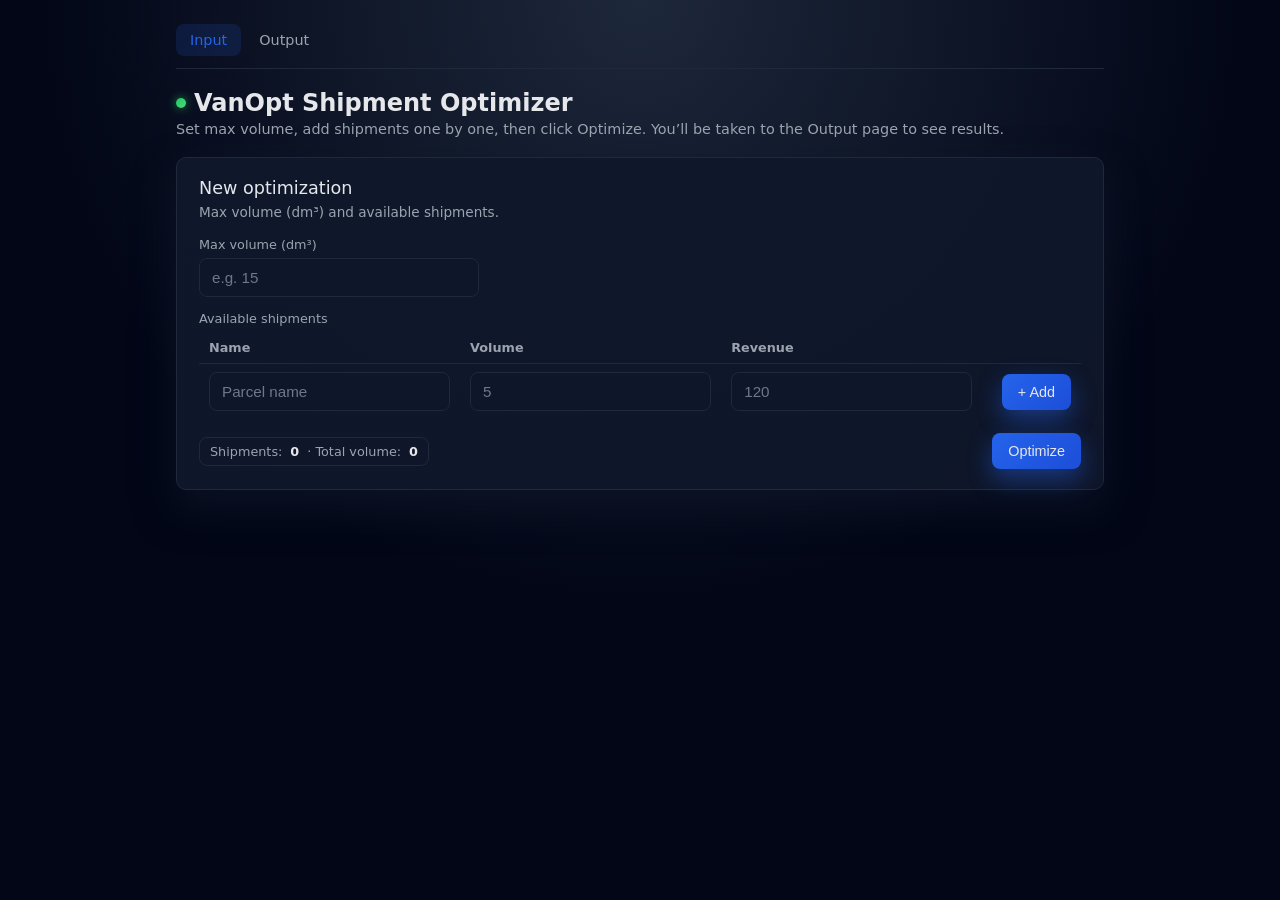
<file: src/main/resources/static/index.html>
<!DOCTYPE html>
<html lang="en">
<head>
    <meta charset="UTF-8">
    <title>Input – VanOpt Shipment Optimizer</title>
    <meta name="viewport" content="width=device-width, initial-scale=1">
    <link rel="stylesheet" href="styles.css">
</head>
<body>
<div class="app-shell">
    <nav class="nav">
        <a href="index.html" class="active">Input</a>
        <a href="output.html">Output</a>
    </nav>

    <header>
        <h1><span class="logo-dot"></span> VanOpt Shipment Optimizer</h1>
        <p>Set max volume, add shipments one by one, then click Optimize. You’ll be taken to the Output page to see results.</p>
    </header>

    <section class="card">
        <div class="card-header">
            <h2>New optimization</h2>
            <span class="subtle">Max volume (dm³) and available shipments.</span>
        </div>

        <div class="field-group">
            <label for="maxVolume">Max volume (dm³)</label>
            <input id="maxVolume" type="number" min="1" step="1" placeholder="e.g. 15">
        </div>

        <div class="field-group">
            <label>Available shipments</label>
            <table>
                <thead>
                <tr>
                    <th>Name</th>
                    <th>Volume</th>
                    <th>Revenue</th>
                    <th></th>
                </tr>
                </thead>
                <tbody id="shipmentsBody"></tbody>
                <tfoot>
                <tr>
                    <td><input id="newName" type="text" placeholder="Parcel name"></td>
                    <td><input id="newVolume" type="number" min="1" step="1" placeholder="5"></td>
                    <td><input id="newRevenue" type="number" min="0" step="1" placeholder="120"></td>
                    <td style="text-align:right;">
                        <button id="addShipment" class="btn btn-primary" type="button">+ Add</button>
                    </td>
                </tr>
                </tfoot>
            </table>
        </div>

        <div style="display: flex; justify-content: space-between; align-items: center; flex-wrap: wrap; gap: 10px; margin-top: 14px;">
            <div class="pill">
                Shipments: <strong id="shipmentsCount">0</strong>
                · Total volume: <strong id="shipmentsTotalVolume">0</strong>
            </div>
            <button id="runOptimize" class="btn btn-primary" type="button">Optimize</button>
        </div>

        <div id="inputError" class="alert alert-error" style="display:none;"></div>
    </section>
</div>

<script>
    const apiBase = '/api/v1';
    const shipments = [];

    const shipmentsBody = document.getElementById('shipmentsBody');
    const shipmentsCount = document.getElementById('shipmentsCount');
    const shipmentsTotalVolume = document.getElementById('shipmentsTotalVolume');
    const addShipmentBtn = document.getElementById('addShipment');
    const runOptimizeBtn = document.getElementById('runOptimize');
    const inputError = document.getElementById('inputError');
    const maxVolumeInput = document.getElementById('maxVolume');
    const newNameInput = document.getElementById('newName');
    const newVolumeInput = document.getElementById('newVolume');
    const newRevenueInput = document.getElementById('newRevenue');

    function escapeHtml(str) {
        return String(str).replace(/[&<>"']/g, c => ({ '&': '&amp;', '<': '&lt;', '>': '&gt;', '"': '&quot;', "'": '&#39;' })[c] || c);
    }

    function renderShipments() {
        let totalVol = 0;
        shipmentsBody.innerHTML = '';
        shipments.forEach((s, i) => {
            totalVol += s.volume;
            const tr = document.createElement('tr');
            tr.innerHTML = `
                <td>${escapeHtml(s.name)}</td>
                <td>${s.volume}</td>
                <td>${s.revenue}</td>
                <td style="text-align:right;">
                    <button class="btn-icon" type="button" data-index="${i}">×</button>
                </td>`;
            shipmentsBody.appendChild(tr);
        });
        shipmentsBody.querySelectorAll('.btn-icon').forEach(btn => {
            btn.addEventListener('click', () => {
                const idx = parseInt(btn.getAttribute('data-index'), 10);
                if (!isNaN(idx)) { shipments.splice(idx, 1); renderShipments(); }
            });
        });
        shipmentsCount.textContent = shipments.length;
        shipmentsTotalVolume.textContent = totalVol;
    }

    function showError(msg) {
        inputError.style.display = 'block';
        inputError.textContent = msg;
    }
    function clearError() {
        inputError.style.display = 'none';
        inputError.textContent = '';
    }

    addShipmentBtn.addEventListener('click', () => {
        const name = newNameInput.value.trim();
        const volume = parseInt(newVolumeInput.value, 10);
        const revenue = parseInt(newRevenueInput.value, 10);
        if (!name) { showError('Enter a shipment name.'); return; }
        if (!Number.isFinite(volume) || volume <= 0) { showError('Volume must be a positive integer.'); return; }
        if (!Number.isFinite(revenue) || revenue < 0) { showError('Revenue must be zero or positive.'); return; }
        clearError();
        shipments.push({ name, volume, revenue });
        newNameInput.value = '';
        newVolumeInput.value = '';
        newRevenueInput.value = '';
        renderShipments();
        newNameInput.focus();
    });

    runOptimizeBtn.addEventListener('click', async () => {
        clearError();
        const maxVolume = parseInt(maxVolumeInput.value, 10);
        if (!Number.isFinite(maxVolume) || maxVolume <= 0) {
            showError('Max volume must be a positive integer.');
            return;
        }
        if (shipments.length === 0) {
            showError('Add at least one shipment.');
            return;
        }

        const payload = {
            maxVolume,
            availableShipments: shipments.map(s => ({ name: s.name, volume: s.volume, revenue: s.revenue }))
        };

        runOptimizeBtn.disabled = true;
        runOptimizeBtn.textContent = 'Running…';

        try {
            const res = await fetch(apiBase + '/optimize', {
                method: 'POST',
                headers: { 'Content-Type': 'application/json' },
                body: JSON.stringify(payload)
            });

            if (!res.ok) {
                const problem = await res.json().catch(() => ({}));
                showError(problem.detail || 'Request failed.');
                return;
            }

            const data = await res.json();
            window.location.href = 'output.html?highlight=' + encodeURIComponent(data.requestId || '');
        } catch (e) {
            showError('Could not reach the backend. Is the server running?');
        } finally {
            runOptimizeBtn.disabled = false;
            runOptimizeBtn.textContent = 'Optimize';
        }
    });

    renderShipments();
</script>
</body>
</html>
</file>
<file: src/main/resources/static/styles.css>
:root {
    --primary: #2563eb;
    --primary-light: #dbeafe;
    --bg: #0f172a;
    --border: #1e293b;
    --text: #e5e7eb;
    --muted: #9ca3af;
    --danger: #ef4444;
    --success: #22c55e;
    --radius: 10px;
}

* { box-sizing: border-box; }

body {
    margin: 0;
    font-family: system-ui, -apple-system, BlinkMacSystemFont, "Segoe UI", sans-serif;
    background: radial-gradient(circle at top, #1d283a, #020617 55%);
    color: var(--text);
    min-height: 100vh;
    display: flex;
    align-items: stretch;
    justify-content: center;
}

.app-shell {
    width: 100%;
    max-width: 960px;
    padding: 24px 16px 40px;
}

.nav {
    display: flex;
    gap: 4px;
    margin-bottom: 20px;
    border-bottom: 1px solid var(--border);
    padding-bottom: 12px;
}

.nav a {
    padding: 8px 14px;
    border-radius: 8px;
    text-decoration: none;
    font-size: 0.9rem;
    font-weight: 500;
    color: var(--muted);
    transition: color 0.15s, background 0.15s;
}

.nav a:hover {
    color: var(--text);
    background: rgba(37, 99, 235, 0.1);
}

.nav a.active {
    color: var(--primary);
    background: rgba(37, 99, 235, 0.15);
}

header {
    margin-bottom: 20px;
}

header h1 {
    font-size: 1.5rem;
    font-weight: 600;
    margin: 0 0 4px 0;
    display: flex;
    align-items: center;
    gap: 8px;
}

header h1 .logo-dot {
    width: 10px;
    height: 10px;
    border-radius: 50%;
    background: linear-gradient(135deg, #22c55e, #4ade80);
    box-shadow: 0 0 10px rgba(34, 197, 94, 0.7);
}

header p {
    margin: 0;
    font-size: 0.9rem;
    color: var(--muted);
}

.card {
    background: linear-gradient(145deg, rgba(15, 23, 42, 0.98), rgba(15, 23, 42, 0.92));
    border-radius: var(--radius);
    border: 1px solid var(--border);
    padding: 20px 22px;
    box-shadow: 0 18px 40px rgba(15, 23, 42, 0.7);
}

.card-header {
    margin-bottom: 16px;
}

.card-header h2 {
    font-size: 1.1rem;
    font-weight: 500;
    margin: 0 0 4px 0;
}

.card-header .subtle {
    font-size: 0.85rem;
    color: var(--muted);
}

.field-group {
    margin-bottom: 14px;
}

.field-group label {
    display: block;
    font-size: 0.8rem;
    color: var(--muted);
    margin-bottom: 6px;
}

input[type="number"],
input[type="text"] {
    background: rgba(15, 23, 42, 0.9);
    border-radius: 8px;
    border: 1px solid var(--border);
    padding: 10px 12px;
    color: var(--text);
    font-size: 0.95rem;
    width: 100%;
    max-width: 280px;
    outline: none;
    transition: border-color 0.15s, box-shadow 0.15s;
}

input:focus {
    border-color: var(--primary);
    box-shadow: 0 0 0 1px rgba(37, 99, 235, 0.5);
}

input::placeholder { color: rgba(148, 163, 184, 0.7); }

table {
    width: 100%;
    border-collapse: collapse;
    font-size: 0.9rem;
}

th, td { padding: 8px 10px; text-align: left; }

thead tr {
    border-bottom: 1px solid var(--border);
    color: var(--muted);
    font-size: 0.8rem;
}

tbody tr:nth-child(even) { background: rgba(15, 23, 42, 0.8); }
tbody tr:hover { background: rgba(37, 99, 235, 0.08); }

.btn {
    border-radius: 8px;
    border: none;
    padding: 10px 16px;
    font-size: 0.9rem;
    font-weight: 500;
    cursor: pointer;
    display: inline-flex;
    align-items: center;
    gap: 8px;
    transition: background 0.15s, transform 0.05s;
    text-decoration: none;
    color: inherit;
}

.btn-primary {
    background: linear-gradient(135deg, #2563eb, #1d4ed8);
    color: #e5e7eb;
    box-shadow: 0 10px 25px rgba(37, 99, 235, 0.45);
}

.btn-primary:hover {
    background: linear-gradient(135deg, #1d4ed8, #1e40af);
    transform: translateY(-1px);
}

.btn-ghost {
    background: rgba(37, 99, 235, 0.12);
    color: var(--text);
}

.btn-ghost:hover { background: rgba(37, 99, 235, 0.2); }

.btn-icon {
    width: 28px;
    height: 28px;
    padding: 0;
    border-radius: 8px;
    display: inline-flex;
    align-items: center;
    justify-content: center;
    border: 1px solid var(--border);
    background: transparent;
    cursor: pointer;
    color: var(--muted);
    transition: background 0.15s, color 0.15s;
}

.btn-icon:hover {
    background: rgba(239, 68, 68, 0.14);
    color: var(--danger);
}

.pill {
    display: inline-flex;
    align-items: center;
    gap: 8px;
    padding: 6px 10px;
    border-radius: 8px;
    background: rgba(15, 23, 42, 0.8);
    border: 1px solid var(--border);
    font-size: 0.8rem;
    color: var(--muted);
}

.pill strong { color: var(--text); }

.alert {
    font-size: 0.85rem;
    padding: 10px 12px;
    border-radius: 8px;
    margin-top: 12px;
}

.alert-error {
    background: rgba(239, 68, 68, 0.1);
    border: 1px solid rgba(248, 113, 113, 0.7);
    color: #fecaca;
}

.alert-info {
    background: rgba(59, 130, 246, 0.1);
    border: 1px solid rgba(59, 130, 246, 0.6);
    color: #bfdbfe;
}

.muted { color: var(--muted); }

.run-list { margin-top: 12px; }

.run-item {
    border: 1px solid var(--border);
    border-radius: 8px;
    margin-bottom: 10px;
    overflow: hidden;
    background: rgba(15, 23, 42, 0.6);
}

.run-item.highlight { border-color: var(--primary); box-shadow: 0 0 0 1px rgba(37, 99, 235, 0.3); }

.run-row {
    display: flex;
    align-items: center;
    justify-content: space-between;
    gap: 16px;
    padding: 14px 16px;
    flex-wrap: wrap;
}

.run-meta {
    display: flex;
    flex-wrap: wrap;
    align-items: baseline;
    gap: 16px;
}

.run-date { font-size: 0.9rem; color: var(--muted); }
.run-revenue { font-size: 1rem; font-weight: 600; color: var(--success); }
.run-volume { font-size: 0.9rem; color: var(--muted); }
.run-id { font-size: 0.75rem; color: var(--muted); font-family: monospace; }

.run-actions { flex-shrink: 0; }

.run-detail {
    display: none;
    border-top: 1px solid var(--border);
    padding: 16px;
    background: rgba(15, 23, 42, 0.9);
}

.run-detail.open { display: block; }

.run-detail .detail-totals {
    display: flex;
    gap: 24px;
    margin-bottom: 12px;
    font-size: 0.9rem;
}

.run-detail .detail-totals strong { color: var(--text); }

.detail-table-wrap {
    overflow-x: auto;
    border-radius: 8px;
    border: 1px solid var(--border);
}

.empty-state {
    text-align: center;
    padding: 32px 16px;
    color: var(--muted);
    font-size: 0.95rem;
}

.loading { color: var(--muted); }
</file>
